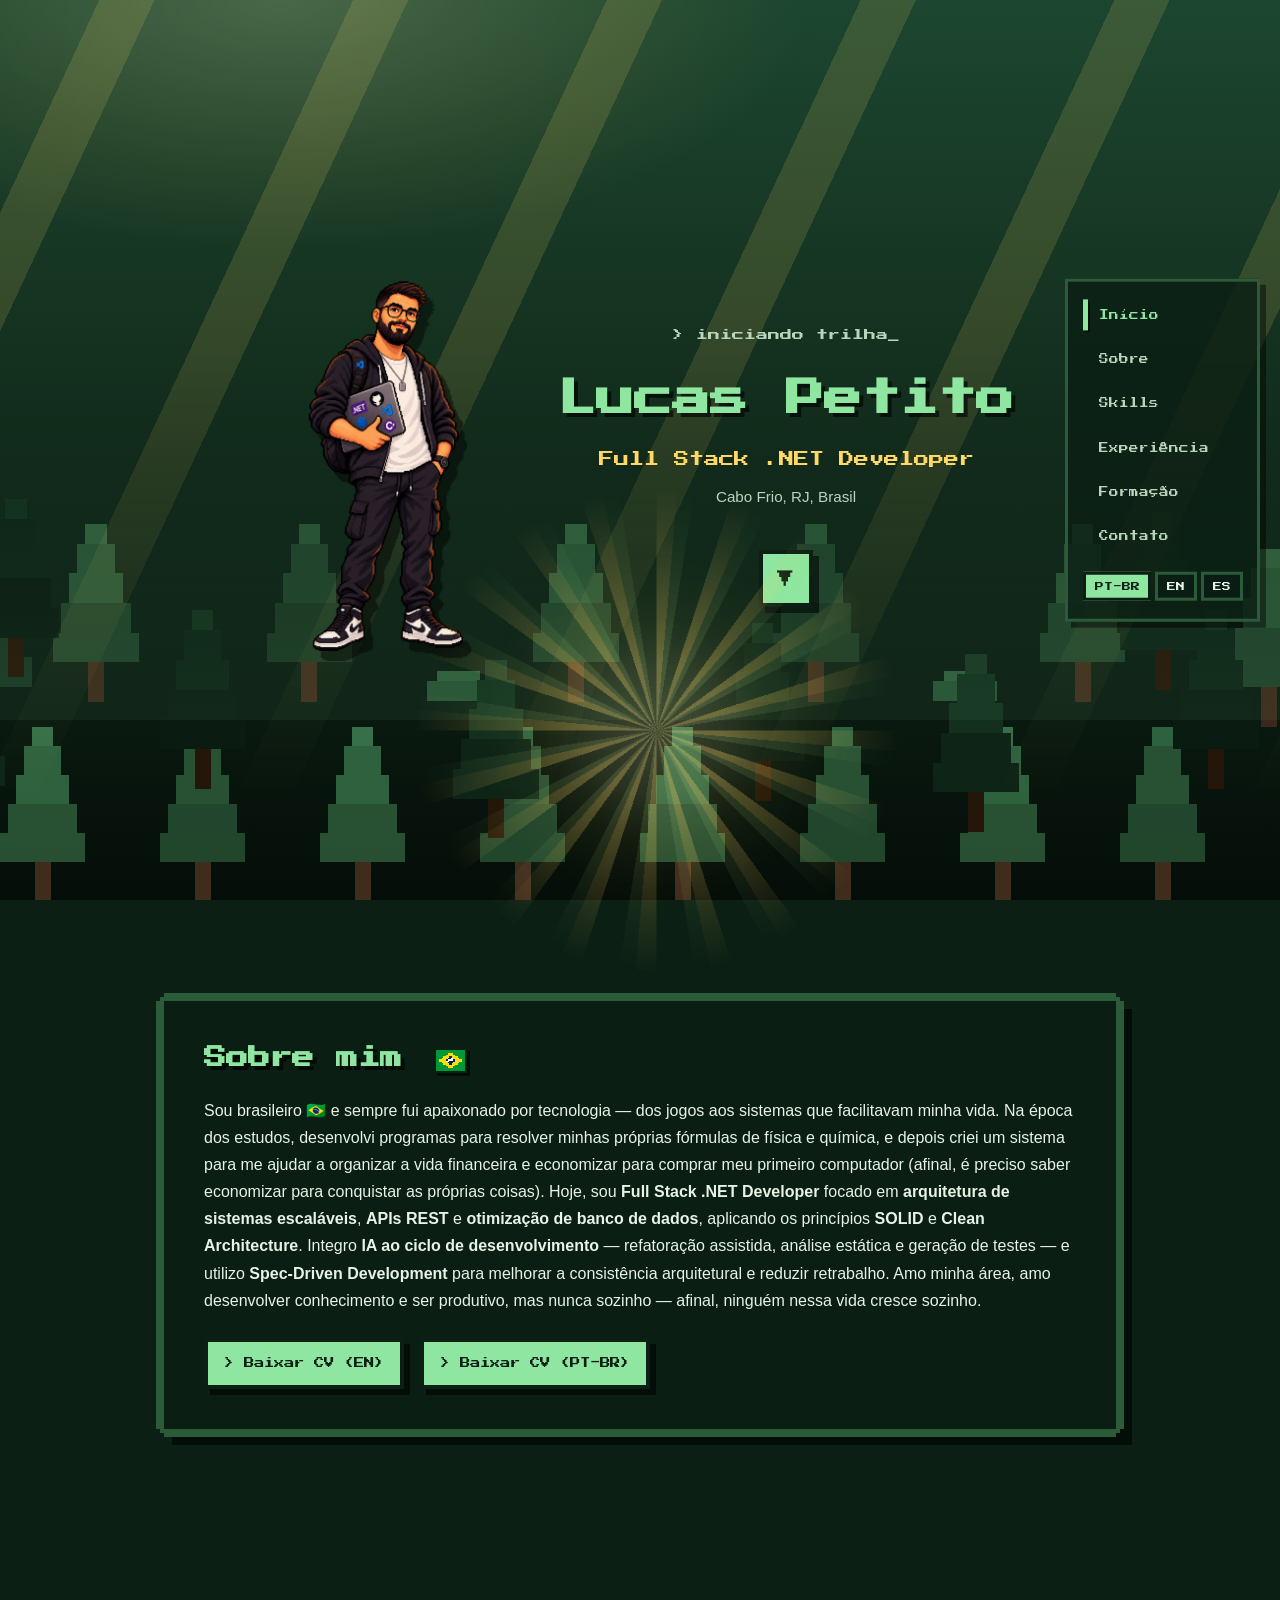
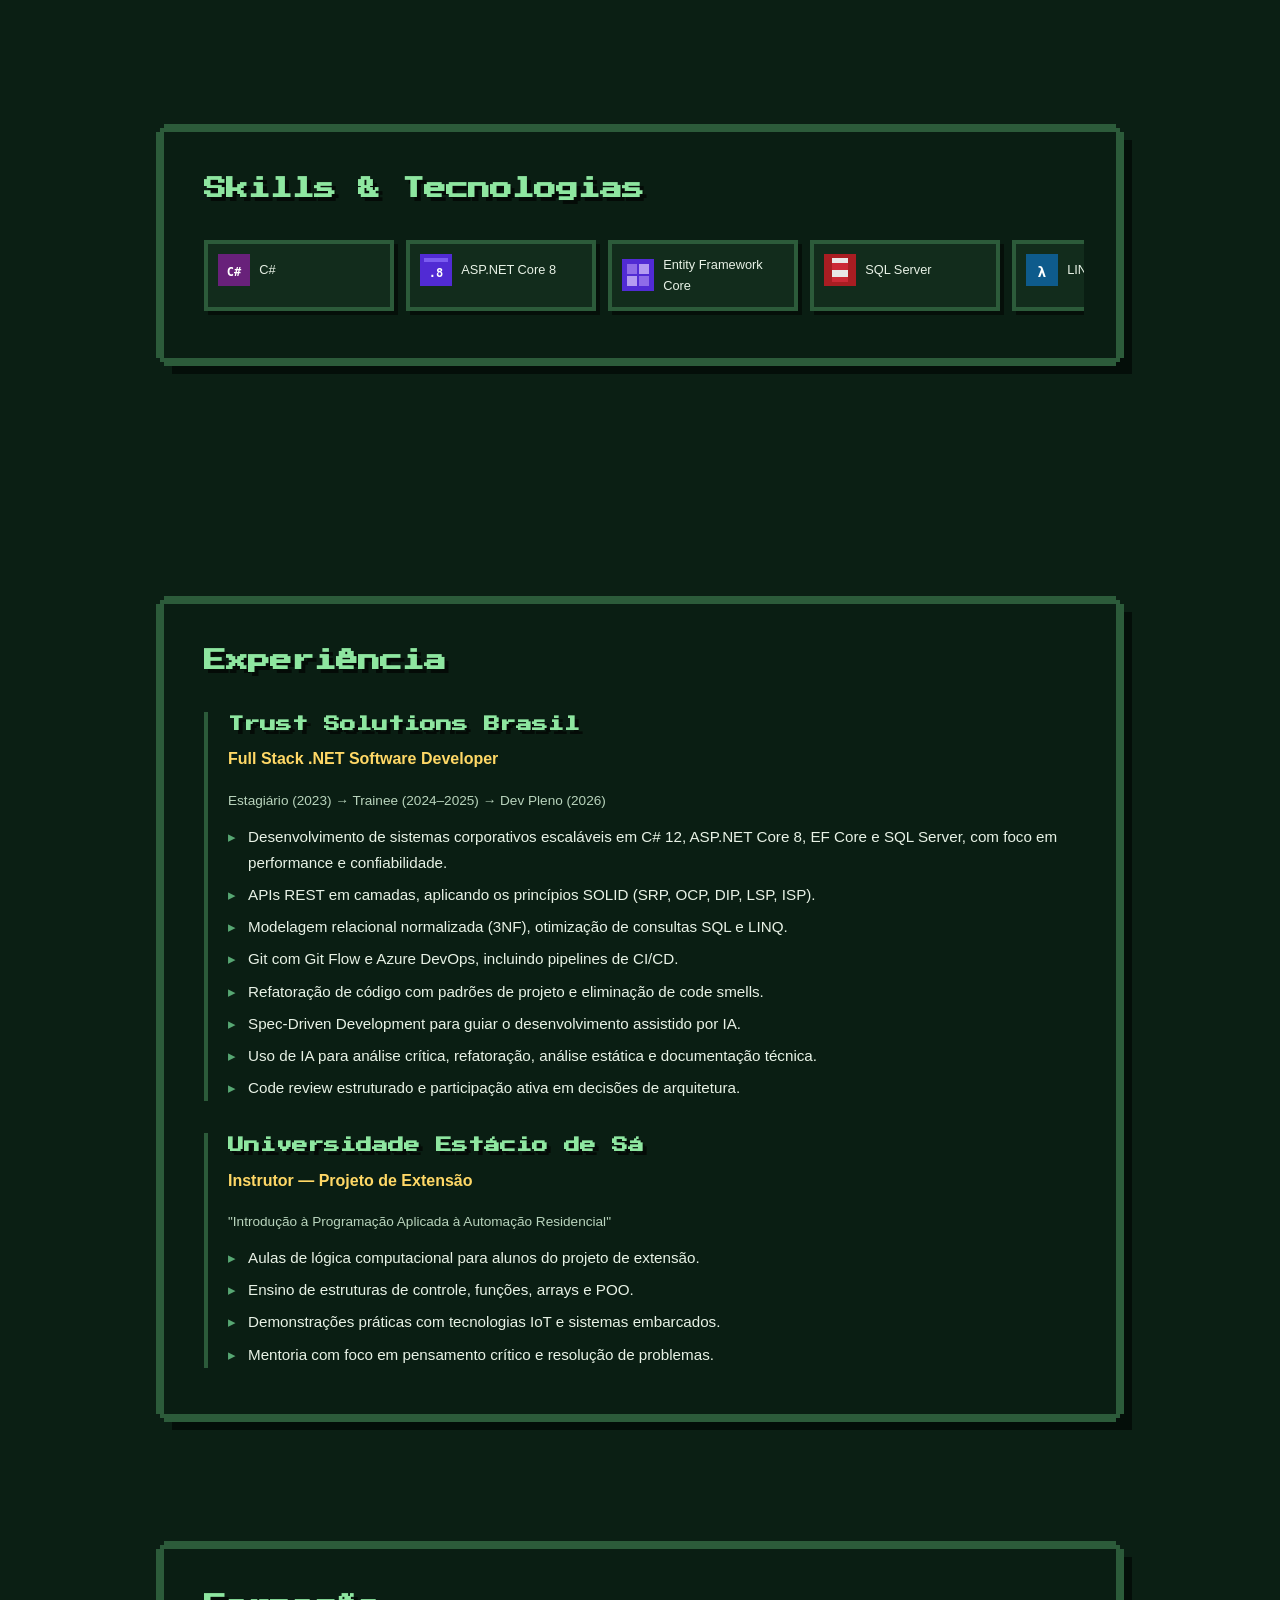
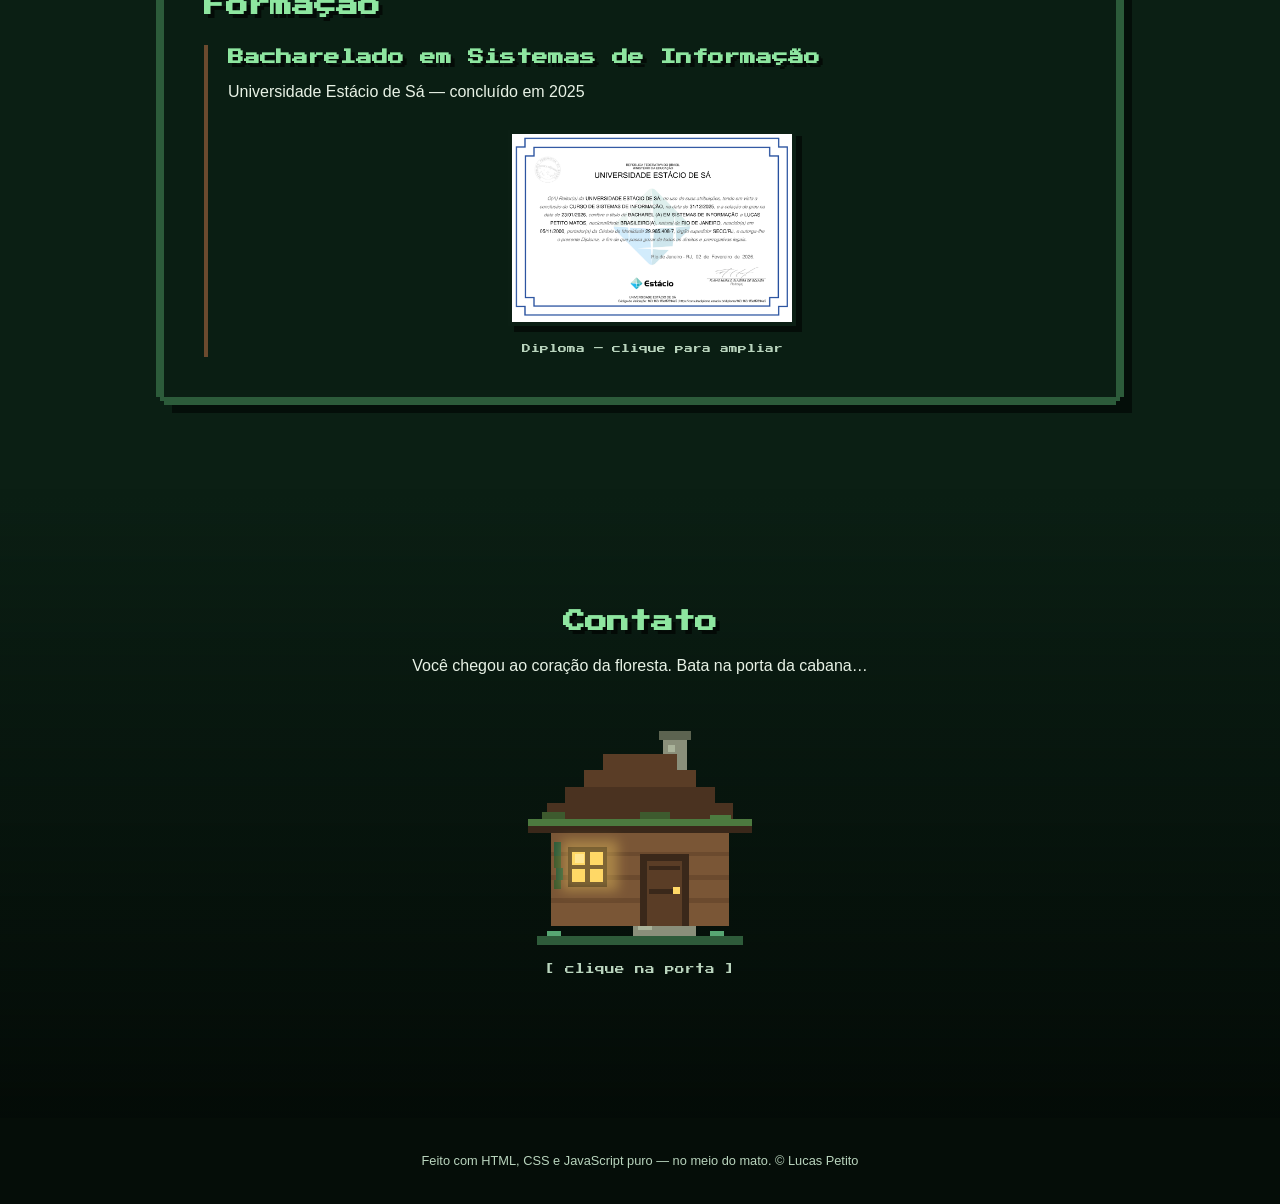
<file: index.html>
<!DOCTYPE html>
<html lang="pt-BR">
<head>
  <meta charset="UTF-8">
  <meta name="viewport" content="width=device-width, initial-scale=1.0">
  <meta name="description" content="Portfólio de Lucas Petito — Full Stack .NET Developer em Cabo Frio, RJ.">
  <title>Lucas Petito — Full Stack .NET Developer</title>
  <link rel="stylesheet" href="css/style.css">
</head>
<body>

  <div class="floresta" aria-hidden="true">
    <div class="camada camada-fundo"></div>
    <div class="camada camada-meio"></div>
    <div class="camada camada-frente"></div>
    <div class="raios" aria-hidden="true"></div>
    <div class="nevoa"></div>
    <div class="folhas" id="folhas"></div>
    <div class="escurecer" id="escurecer"></div>
  </div>

  <a class="pular" href="#conteudo" data-i18n="menu.pular">Pular para o conteúdo</a>

  <button type="button" class="menu-toggle" id="menu-toggle"
          aria-expanded="false" aria-controls="menu-lateral"
          aria-label="Abrir menu de navegação" data-i18n-aria="menu.abrir">
    <span class="menu-toggle-barras" aria-hidden="true"></span>
  </button>
  <div class="menu-backdrop" id="menu-backdrop" hidden></div>

  <nav class="menu" id="menu-lateral" aria-label="Navegação principal" data-i18n-aria="menu.rotulo">
    <ul>
      <li><a href="#topo" data-i18n="menu.inicio">Início</a></li>
      <li><a href="#sobre" data-i18n="menu.sobre">Sobre</a></li>
      <li><a href="#skills">Skills</a></li>
      <li><a href="#experiencia" data-i18n="menu.experiencia">Experiência</a></li>
      <li><a href="#formacao" data-i18n="menu.formacao">Formação</a></li>
      <li><a href="#cabana" data-i18n="menu.contato">Contato</a></li>
    </ul>
    <div class="seletor-idioma" role="group" aria-label="Selecionar idioma" data-i18n-aria="idioma.seletor">
      <button type="button" data-lang="pt" aria-pressed="true">PT-BR</button>
      <button type="button" data-lang="en" aria-pressed="false">EN</button>
      <button type="button" data-lang="es" aria-pressed="false">ES</button>
    </div>
  </nav>

  <header id="topo" class="hero">
    <div class="hero-conteudo">
      <div class="foto-luz">
        <div class="foto-raios" aria-hidden="true"></div>
        <img class="hero-foto" src="assets/images/eu-8bit.png" alt="Foto de Lucas Petito" data-i18n-alt="foto.alt" width="227" height="340">
      </div>
      <div class="hero-texto">
        <p class="hero-saudacao" data-i18n="hero.saudacao">&gt; iniciando trilha_</p>
        <h1>Lucas Petito</h1>
        <p class="hero-cargo" data-i18n="hero.cargo">Full Stack .NET Developer</p>
        <p class="hero-local" data-i18n="hero.local">Cabo Frio, RJ, Brasil</p>
        <a class="btn-descer" href="#sobre" aria-label="Rolar para a seção Sobre" data-i18n-aria="hero.descer">▼</a>
      </div>
    </div>
  </header>

  <main id="conteudo">

    <section id="sobre" class="secao">
      <div class="caixa">
        <h2><span data-i18n="sobre.titulo">Sobre mim</span>
          <img class="bandeira-br" src="assets/images/bandeira-brasil.svg"
               alt="Bandeira do Brasil em pixel art"
               data-i18n-alt="sobre.bandeira" width="34" height="24">
        </h2>
        <p data-i18n-html="sobre.texto">
          Sou brasileiro 🇧🇷 e sempre fui apaixonado por tecnologia — dos jogos
          aos sistemas que facilitavam minha vida. Na época dos estudos,
          desenvolvi programas para resolver minhas próprias fórmulas de
          física e química, e depois criei um sistema para me ajudar a
          organizar a vida financeira e economizar para comprar meu primeiro
          computador (afinal, é preciso saber economizar para conquistar as
          próprias coisas). Hoje, sou <strong>Full Stack .NET
          Developer</strong> focado em <strong>arquitetura de sistemas
          escaláveis</strong>, <strong>APIs REST</strong> e
          <strong>otimização de banco de dados</strong>, aplicando os
          princípios <strong>SOLID</strong> e <strong>Clean
          Architecture</strong>. Integro <strong>IA ao ciclo de
          desenvolvimento</strong> — refatoração assistida, análise estática
          e geração de testes — e utilizo <strong>Spec-Driven
          Development</strong> para melhorar a consistência arquitetural e
          reduzir retrabalho. Amo minha área, amo desenvolver conhecimento e
          ser produtivo, mas nunca sozinho — afinal, ninguém nessa vida
          cresce sozinho.
        </p>
        <div class="cv-botoes">
          <a class="btn-cv" href="assets/docs/Lucas_Petito_CV_EN.docx" download data-i18n="cv.en">
            &gt; Baixar CV (EN)
          </a>
          <a class="btn-cv" href="assets/docs/Lucas_Petito_CV_PT.pdf" download data-i18n="cv.pt">
            &gt; Baixar CV (PT-BR)
          </a>
        </div>
      </div>
    </section>

    <section id="skills" class="secao">
      <div class="caixa">
        <h2 data-i18n="skills.titulo">Skills &amp; Tecnologias</h2>
        <div class="carrossel" aria-label="Carrossel de skills e tecnologias" data-i18n-aria="skills.carrossel">
          <ul class="skills-lista carrossel-trilha">
            <li class="skill"><a class="skill-link" href="https://learn.microsoft.com/dotnet/csharp/" target="_blank" rel="noopener noreferrer" aria-label="Abrir site oficial de C# (nova aba)"><img class="skill-icone" src="assets/icons/csharp.svg" alt="" role="img" aria-label="C#"><span class="skill-nome">C#</span></a></li>
            <li class="skill"><a class="skill-link" href="https://dotnet.microsoft.com/apps/aspnet" target="_blank" rel="noopener noreferrer" aria-label="Abrir site oficial de ASP.NET Core 8 (nova aba)"><img class="skill-icone" src="assets/icons/aspnetcore.svg" alt="" role="img" aria-label="ASP.NET Core 8"><span class="skill-nome">ASP.NET Core 8</span></a></li>
            <li class="skill"><a class="skill-link" href="https://learn.microsoft.com/ef/core/" target="_blank" rel="noopener noreferrer" aria-label="Abrir site oficial de Entity Framework Core (nova aba)"><img class="skill-icone" src="assets/icons/efcore.svg" alt="" role="img" aria-label="Entity Framework Core"><span class="skill-nome">Entity Framework Core</span></a></li>
            <li class="skill"><a class="skill-link" href="https://www.microsoft.com/sql-server" target="_blank" rel="noopener noreferrer" aria-label="Abrir site oficial de SQL Server (nova aba)"><img class="skill-icone" src="assets/icons/sqlserver.svg" alt="" role="img" aria-label="SQL Server"><span class="skill-nome">SQL Server</span></a></li>
            <li class="skill"><a class="skill-link" href="https://learn.microsoft.com/dotnet/csharp/linq/" target="_blank" rel="noopener noreferrer" aria-label="Abrir site oficial de LINQ (nova aba)"><img class="skill-icone" src="assets/icons/linq.svg" alt="" role="img" aria-label="LINQ"><span class="skill-nome">LINQ</span></a></li>
            <li class="skill"><a class="skill-link" href="https://restfulapi.net/" target="_blank" rel="noopener noreferrer" aria-label="Abrir site oficial de REST APIs (nova aba)"><img class="skill-icone" src="assets/icons/restapi.svg" alt="" role="img" aria-label="REST APIs"><span class="skill-nome">REST APIs</span></a></li>
            <li class="skill"><a class="skill-link" href="https://developer.mozilla.org/docs/Web/JavaScript" target="_blank" rel="noopener noreferrer" aria-label="Abrir site oficial de JavaScript (nova aba)"><img class="skill-icone" src="assets/icons/javascript.svg" alt="" role="img" aria-label="JavaScript"><span class="skill-nome">JavaScript</span></a></li>
            <li class="skill"><a class="skill-link" href="https://www.typescriptlang.org/" target="_blank" rel="noopener noreferrer" aria-label="Abrir site oficial de TypeScript (nova aba)"><img class="skill-icone" src="assets/icons/typescript.svg" alt="" role="img" aria-label="TypeScript"><span class="skill-nome">TypeScript</span></a></li>
            <li class="skill"><a class="skill-link" href="https://angular.dev/" target="_blank" rel="noopener noreferrer" aria-label="Abrir site oficial de Angular (nova aba)"><img class="skill-icone" src="assets/icons/angular.svg" alt="" role="img" aria-label="Angular"><span class="skill-nome">Angular</span></a></li>
            <li class="skill"><a class="skill-link" href="https://git-scm.com/" target="_blank" rel="noopener noreferrer" aria-label="Abrir site oficial de Git (nova aba)"><img class="skill-icone" src="assets/icons/git.svg" alt="" role="img" aria-label="Git"><span class="skill-nome">Git</span></a></li>
            <li class="skill"><a class="skill-link" href="https://nvie.com/posts/a-successful-git-branching-model/" target="_blank" rel="noopener noreferrer" aria-label="Abrir site oficial de Git Flow (nova aba)"><img class="skill-icone" src="assets/icons/gitflow.svg" alt="" role="img" aria-label="Git Flow"><span class="skill-nome">Git Flow</span></a></li>
            <li class="skill"><a class="skill-link" href="https://azure.microsoft.com/products/devops" target="_blank" rel="noopener noreferrer" aria-label="Abrir site oficial de Azure DevOps (nova aba)"><img class="skill-icone" src="assets/icons/azuredevops.svg" alt="" role="img" aria-label="Azure DevOps"><span class="skill-nome">Azure DevOps</span></a></li>
            <li class="skill"><a class="skill-link" href="https://www.docker.com/" target="_blank" rel="noopener noreferrer" aria-label="Abrir site oficial de Docker (nova aba)"><img class="skill-icone" src="assets/icons/docker.svg" alt="" role="img" aria-label="Docker"><span class="skill-nome">Docker</span></a></li>
            <li class="skill"><a class="skill-link" href="https://azure.microsoft.com/" target="_blank" rel="noopener noreferrer" aria-label="Abrir site oficial de Azure Cloud (nova aba)"><img class="skill-icone" src="assets/icons/azurecloud.svg" alt="" role="img" aria-label="Azure Cloud"><span class="skill-nome">Azure Cloud</span></a></li>
            <li class="skill"><a class="skill-link" href="https://xunit.net/" target="_blank" rel="noopener noreferrer" aria-label="Abrir site oficial de xUnit (nova aba)"><img class="skill-icone" src="assets/icons/xunit.svg" alt="" role="img" aria-label="xUnit"><span class="skill-nome">xUnit</span></a></li>
            <li class="skill"><a class="skill-link" href="https://learn.microsoft.com/dotnet/architecture/modern-web-apps-azure/common-web-application-architectures" target="_blank" rel="noopener noreferrer" aria-label="Abrir site oficial de Clean Architecture (nova aba)"><img class="skill-icone" src="assets/icons/cleanarch.svg" alt="" role="img" aria-label="Clean Architecture"><span class="skill-nome">Clean Architecture</span></a></li>
            <li class="skill"><a class="skill-link" href="https://en.wikipedia.org/wiki/SOLID" target="_blank" rel="noopener noreferrer" aria-label="Abrir site oficial de SOLID (nova aba)"><img class="skill-icone" src="assets/icons/solid.svg" alt="" role="img" aria-label="SOLID"><span class="skill-nome">SOLID</span></a></li>
            <li class="skill"><a class="skill-link" href="https://refactoring.guru/design-patterns" target="_blank" rel="noopener noreferrer" aria-label="Abrir site oficial de Design Patterns (nova aba)"><img class="skill-icone" src="assets/icons/patterns.svg" alt="" role="img" aria-label="Design Patterns"><span class="skill-nome">Design Patterns</span></a></li>
            <li class="skill"><a class="skill-link" href="https://developer.mozilla.org/docs/Web/HTML" target="_blank" rel="noopener noreferrer" aria-label="Abrir site oficial de HTML (nova aba)"><img class="skill-icone" src="assets/icons/html.svg" alt="" role="img" aria-label="HTML"><span class="skill-nome">HTML</span></a></li>
            <li class="skill"><a class="skill-link" href="https://developer.mozilla.org/docs/Web/CSS" target="_blank" rel="noopener noreferrer" aria-label="Abrir site oficial de CSS (nova aba)"><img class="skill-icone" src="assets/icons/css.svg" alt="" role="img" aria-label="CSS"><span class="skill-nome">CSS</span></a></li>
            <li class="skill" aria-hidden="true"><a class="skill-link" href="https://learn.microsoft.com/dotnet/csharp/" target="_blank" rel="noopener noreferrer" tabindex="-1"><img class="skill-icone" src="assets/icons/csharp.svg" alt=""><span class="skill-nome">C#</span></a></li>
            <li class="skill" aria-hidden="true"><a class="skill-link" href="https://dotnet.microsoft.com/apps/aspnet" target="_blank" rel="noopener noreferrer" tabindex="-1"><img class="skill-icone" src="assets/icons/aspnetcore.svg" alt=""><span class="skill-nome">ASP.NET Core 8</span></a></li>
            <li class="skill" aria-hidden="true"><a class="skill-link" href="https://learn.microsoft.com/ef/core/" target="_blank" rel="noopener noreferrer" tabindex="-1"><img class="skill-icone" src="assets/icons/efcore.svg" alt=""><span class="skill-nome">Entity Framework Core</span></a></li>
            <li class="skill" aria-hidden="true"><a class="skill-link" href="https://www.microsoft.com/sql-server" target="_blank" rel="noopener noreferrer" tabindex="-1"><img class="skill-icone" src="assets/icons/sqlserver.svg" alt=""><span class="skill-nome">SQL Server</span></a></li>
            <li class="skill" aria-hidden="true"><a class="skill-link" href="https://learn.microsoft.com/dotnet/csharp/linq/" target="_blank" rel="noopener noreferrer" tabindex="-1"><img class="skill-icone" src="assets/icons/linq.svg" alt=""><span class="skill-nome">LINQ</span></a></li>
            <li class="skill" aria-hidden="true"><a class="skill-link" href="https://restfulapi.net/" target="_blank" rel="noopener noreferrer" tabindex="-1"><img class="skill-icone" src="assets/icons/restapi.svg" alt=""><span class="skill-nome">REST APIs</span></a></li>
            <li class="skill" aria-hidden="true"><a class="skill-link" href="https://developer.mozilla.org/docs/Web/JavaScript" target="_blank" rel="noopener noreferrer" tabindex="-1"><img class="skill-icone" src="assets/icons/javascript.svg" alt=""><span class="skill-nome">JavaScript</span></a></li>
            <li class="skill" aria-hidden="true"><a class="skill-link" href="https://www.typescriptlang.org/" target="_blank" rel="noopener noreferrer" tabindex="-1"><img class="skill-icone" src="assets/icons/typescript.svg" alt=""><span class="skill-nome">TypeScript</span></a></li>
            <li class="skill" aria-hidden="true"><a class="skill-link" href="https://angular.dev/" target="_blank" rel="noopener noreferrer" tabindex="-1"><img class="skill-icone" src="assets/icons/angular.svg" alt=""><span class="skill-nome">Angular</span></a></li>
            <li class="skill" aria-hidden="true"><a class="skill-link" href="https://git-scm.com/" target="_blank" rel="noopener noreferrer" tabindex="-1"><img class="skill-icone" src="assets/icons/git.svg" alt=""><span class="skill-nome">Git</span></a></li>
            <li class="skill" aria-hidden="true"><a class="skill-link" href="https://nvie.com/posts/a-successful-git-branching-model/" target="_blank" rel="noopener noreferrer" tabindex="-1"><img class="skill-icone" src="assets/icons/gitflow.svg" alt=""><span class="skill-nome">Git Flow</span></a></li>
            <li class="skill" aria-hidden="true"><a class="skill-link" href="https://azure.microsoft.com/products/devops" target="_blank" rel="noopener noreferrer" tabindex="-1"><img class="skill-icone" src="assets/icons/azuredevops.svg" alt=""><span class="skill-nome">Azure DevOps</span></a></li>
            <li class="skill" aria-hidden="true"><a class="skill-link" href="https://www.docker.com/" target="_blank" rel="noopener noreferrer" tabindex="-1"><img class="skill-icone" src="assets/icons/docker.svg" alt=""><span class="skill-nome">Docker</span></a></li>
            <li class="skill" aria-hidden="true"><a class="skill-link" href="https://azure.microsoft.com/" target="_blank" rel="noopener noreferrer" tabindex="-1"><img class="skill-icone" src="assets/icons/azurecloud.svg" alt=""><span class="skill-nome">Azure Cloud</span></a></li>
            <li class="skill" aria-hidden="true"><a class="skill-link" href="https://xunit.net/" target="_blank" rel="noopener noreferrer" tabindex="-1"><img class="skill-icone" src="assets/icons/xunit.svg" alt=""><span class="skill-nome">xUnit</span></a></li>
            <li class="skill" aria-hidden="true"><a class="skill-link" href="https://learn.microsoft.com/dotnet/architecture/modern-web-apps-azure/common-web-application-architectures" target="_blank" rel="noopener noreferrer" tabindex="-1"><img class="skill-icone" src="assets/icons/cleanarch.svg" alt=""><span class="skill-nome">Clean Architecture</span></a></li>
            <li class="skill" aria-hidden="true"><a class="skill-link" href="https://en.wikipedia.org/wiki/SOLID" target="_blank" rel="noopener noreferrer" tabindex="-1"><img class="skill-icone" src="assets/icons/solid.svg" alt=""><span class="skill-nome">SOLID</span></a></li>
            <li class="skill" aria-hidden="true"><a class="skill-link" href="https://refactoring.guru/design-patterns" target="_blank" rel="noopener noreferrer" tabindex="-1"><img class="skill-icone" src="assets/icons/patterns.svg" alt=""><span class="skill-nome">Design Patterns</span></a></li>
            <li class="skill" aria-hidden="true"><a class="skill-link" href="https://developer.mozilla.org/docs/Web/HTML" target="_blank" rel="noopener noreferrer" tabindex="-1"><img class="skill-icone" src="assets/icons/html.svg" alt=""><span class="skill-nome">HTML</span></a></li>
            <li class="skill" aria-hidden="true"><a class="skill-link" href="https://developer.mozilla.org/docs/Web/CSS" target="_blank" rel="noopener noreferrer" tabindex="-1"><img class="skill-icone" src="assets/icons/css.svg" alt=""><span class="skill-nome">CSS</span></a></li>
          </ul>
        </div>
      </div>
    </section>

    <section id="experiencia" class="secao">
      <div class="caixa">
        <h2 data-i18n="exp.titulo">Experiência</h2>

        <article class="xp">
          <h3>Trust Solutions Brasil</h3>
          <p class="xp-cargo" data-i18n="xp1.cargo">Full Stack .NET Software Developer</p>
          <p class="xp-periodo" data-i18n="xp1.periodo">Estagiário (2023) → Trainee (2024–2025) → Dev Pleno (2026)</p>
          <ul>
            <li data-i18n="xp1.i1">Desenvolvimento de sistemas corporativos escaláveis em C# 12, ASP.NET Core 8, EF Core e SQL Server, com foco em performance e confiabilidade.</li>
            <li data-i18n="xp1.i2">APIs REST em camadas, aplicando os princípios SOLID (SRP, OCP, DIP, LSP, ISP).</li>
            <li data-i18n="xp1.i3">Modelagem relacional normalizada (3NF), otimização de consultas SQL e LINQ.</li>
            <li data-i18n="xp1.i4">Git com Git Flow e Azure DevOps, incluindo pipelines de CI/CD.</li>
            <li data-i18n="xp1.i5">Refatoração de código com padrões de projeto e eliminação de code smells.</li>
            <li data-i18n="xp1.i6">Spec-Driven Development para guiar o desenvolvimento assistido por IA.</li>
            <li data-i18n="xp1.i7">Uso de IA para análise crítica, refatoração, análise estática e documentação técnica.</li>
            <li data-i18n="xp1.i8">Code review estruturado e participação ativa em decisões de arquitetura.</li>
          </ul>
        </article>

        <article class="xp">
          <h3>Universidade Estácio de Sá</h3>
          <p class="xp-cargo" data-i18n="xp2.cargo">Instrutor — Projeto de Extensão</p>
          <p class="xp-periodo" data-i18n="xp2.periodo">“Introdução à Programação Aplicada à Automação Residencial”</p>
          <ul>
            <li data-i18n="xp2.i1">Aulas de lógica computacional para alunos do projeto de extensão.</li>
            <li data-i18n="xp2.i2">Ensino de estruturas de controle, funções, arrays e POO.</li>
            <li data-i18n="xp2.i3">Demonstrações práticas com tecnologias IoT e sistemas embarcados.</li>
            <li data-i18n="xp2.i4">Mentoria com foco em pensamento crítico e resolução de problemas.</li>
          </ul>
        </article>
      </div>
    </section>

    <section id="formacao" class="secao">
      <div class="caixa">
        <h2 data-i18n="form.titulo">Formação</h2>
        <article class="formacao-item">
          <h3 data-i18n="form.curso">Bacharelado em Sistemas de Informação</h3>
          <p data-i18n="form.detalhe">Universidade Estácio de Sá — concluído em 2025</p>
          <figure class="diploma-item">
            <button type="button" class="diploma-thumb" id="diploma-abrir"
                    aria-haspopup="dialog"
                    aria-label="Abrir diploma do Bacharelado em Sistemas de Informação"
                    data-i18n-aria="form.diplomaAbrir">
              <img src="assets/images/RVDD.png"
                   alt="Diploma de Bacharelado em Sistemas de Informação"
                   data-i18n-alt="form.diplomaAlt"
                   width="280" height="189" loading="lazy">
            </button>
            <figcaption data-i18n="form.diplomaLegenda">Diploma — clique para ampliar</figcaption>
          </figure>
        </article>
      </div>
    </section>

    <section id="cabana" class="secao secao-cabana">
      <div class="cabana-aviso">
        <h2 data-i18n="contato.titulo">Contato</h2>
        <p data-i18n="contato.aviso">Você chegou ao coração da floresta. Bata na porta da cabana…</p>
      </div>
      <div class="cabana-cena">
        <div class="cabana" id="cabana-interativa" role="button" tabindex="0"
             aria-label="Cabana de contato — clique na porta para abrir a página de contato"
             data-i18n-aria="cabana.aria">
          <img src="assets/cabana.svg" alt="" width="240" height="200">
          <span class="cabana-brilho" aria-hidden="true"></span>
        </div>
        <p class="cabana-dica" data-i18n="cabana.dica">[ clique na porta ]</p>
      </div>
    </section>

  </main>

  <footer class="rodape">
    <p data-i18n="rodape">Feito com HTML, CSS e JavaScript puro — no meio do mato. © Lucas Petito</p>
  </footer>

  <!-- Modal/lightbox do diploma: visualização apenas, sem download -->
  <div class="modal-diploma" id="modal-diploma" role="dialog" aria-modal="true" aria-hidden="true"
       aria-label="Diploma de Bacharelado em Sistemas de Informação"
       data-i18n-aria="form.diplomaAlt">
    <button type="button" class="modal-fechar" id="modal-fechar"
            aria-label="Fechar visualização do diploma"
            data-i18n-aria="form.modalFechar">&times;</button>
    <img class="modal-imagem" src="assets/images/RVDD.png"
         alt="Diploma de Bacharelado em Sistemas de Informação"
         data-i18n-alt="form.diplomaAlt">
  </div>

  <script src="js/i18n.js"></script>
  <script src="js/script.js"></script>
</body>
</html>
</file>
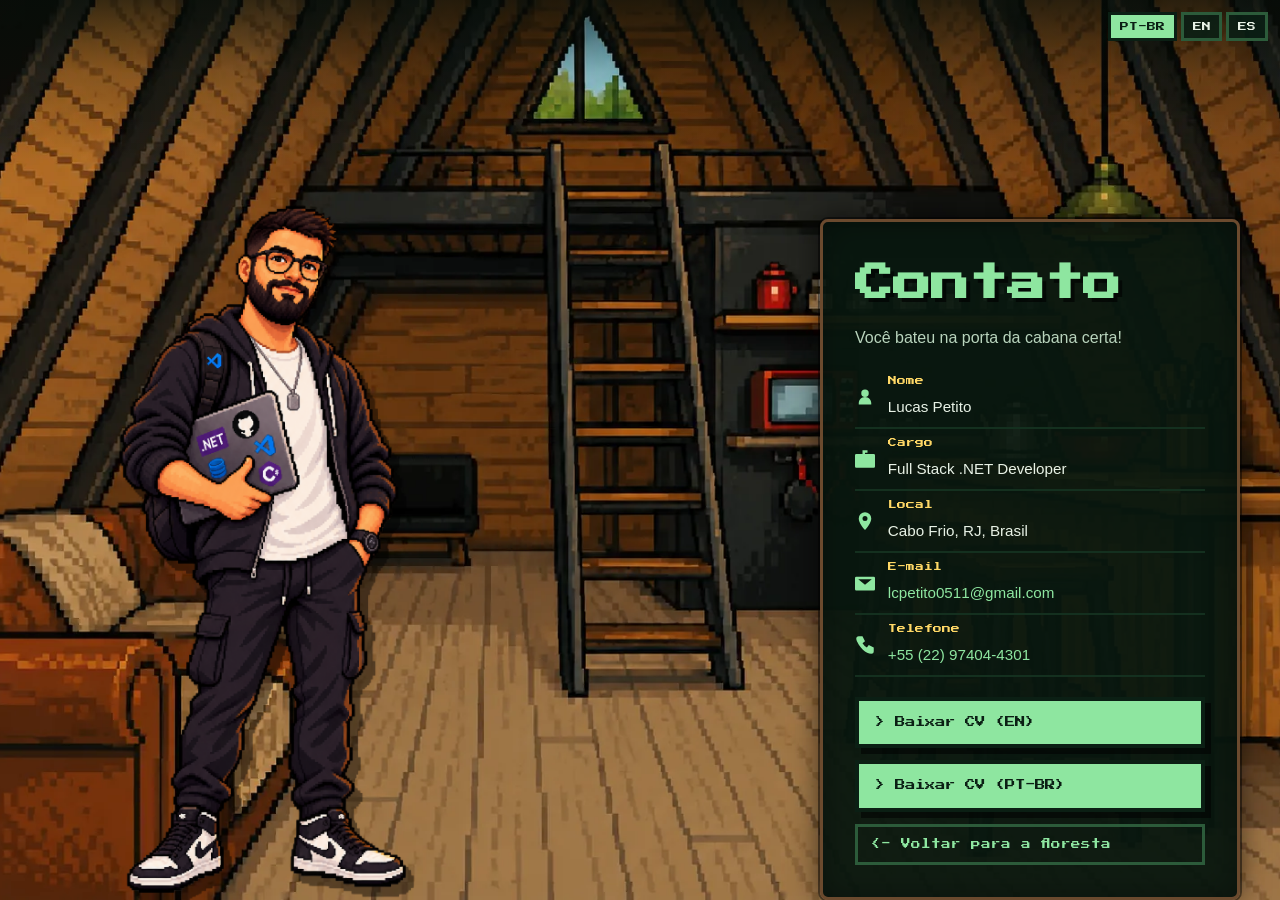
<file: contato.html>
<!DOCTYPE html>
<html lang="pt-BR">
<head>
  <meta charset="UTF-8">
  <meta name="viewport" content="width=device-width, initial-scale=1.0">
  <meta name="description" content="Contato de Lucas Petito — Full Stack .NET Developer.">
  <title>Contato — Lucas Petito</title>
  <link rel="stylesheet" href="css/style.css">
</head>
<body class="pagina-contato">

  <div class="seletor-idioma" role="group" aria-label="Selecionar idioma" data-i18n-aria="idioma.seletor">
    <button type="button" data-lang="pt" aria-pressed="true">PT-BR</button>
    <button type="button" data-lang="en" aria-pressed="false">EN</button>
    <button type="button" data-lang="es" aria-pressed="false">ES</button>
  </div>

  <div class="contato-wrapper">
    <div class="foto-luz-contato">
      <img class="contato-foto" src="assets/images/eu-8bit.png" alt="Foto de Lucas Petito" data-i18n-alt="foto.alt" width="227" height="340" loading="lazy">
    </div>
    <main class="contato-caixa">
    <h1 data-i18n="contato.titulo">Contato</h1>
    <p class="contato-intro" data-i18n="contato.intro">Você bateu na porta da cabana certa!</p>

    <ul class="contato-lista">
      <li>
        <svg class="contato-icone" viewBox="0 0 16 16" fill="currentColor" aria-hidden="true"><path d="M8 2a3 3 0 1 1 0 6 3 3 0 0 1 0-6zM3 13c0-2.8 2.2-5 5-5s5 2.2 5 5v1H3v-1z"/></svg>
        <span class="contato-campo">
          <span class="contato-rotulo" data-i18n="contato.nome">Nome</span>
          Lucas Petito
        </span>
      </li>
      <li>
        <svg class="contato-icone" viewBox="0 0 16 16" fill="currentColor" aria-hidden="true"><path d="M6 1h4v3h5a1 1 0 0 1 1 1v9a1 1 0 0 1-1 1H1a1 1 0 0 1-1-1V5a1 1 0 0 1 1-1h5V1zm2 2v1h2V3H8zM0 8h16v2H0V8z"/></svg>
        <span class="contato-campo">
          <span class="contato-rotulo" data-i18n="contato.cargo">Cargo</span>
          Full Stack .NET Developer
        </span>
      </li>
      <li>
        <svg class="contato-icone" viewBox="0 0 16 16" fill="currentColor" aria-hidden="true"><path d="M8 1a5 5 0 0 1 5 5c0 3.5-3.5 7.6-4.6 8.8a.5.5 0 0 1-.8 0C6.5 13.6 3 9.5 3 6a5 5 0 0 1 5-5zm0 3a2 2 0 1 0 0 4 2 2 0 0 0 0-4z"/></svg>
        <span class="contato-campo">
          <span class="contato-rotulo" data-i18n="contato.local">Local</span>
          Cabo Frio, RJ, Brasil
        </span>
      </li>
      <li>
        <svg class="contato-icone" viewBox="0 0 16 16" fill="currentColor" fill-rule="evenodd" aria-hidden="true"><path d="M1 3h14a1 1 0 0 1 1 1v9a1 1 0 0 1-1 1H1a1 1 0 0 1-1-1V4a1 1 0 0 1 1-1zm7 6.4L2.6 5h10.8L8 9.4z"/></svg>
        <span class="contato-campo">
          <span class="contato-rotulo" data-i18n="contato.email">E-mail</span>
          <a href="mailto:lcpetito0511@gmail.com">lcpetito0511@gmail.com</a>
        </span>
      </li>
      <li>
        <svg class="contato-icone" viewBox="0 0 16 16" fill="currentColor" aria-hidden="true"><path d="M3 1h3l2 4-2 1.5a11 11 0 0 0 3.5 3.5L11 8l4 2v3a2 2 0 0 1-2 2c-2 0-4.5-1.2-6.7-3.3S1 5 1 3a2 2 0 0 1 2-2z"/></svg>
        <span class="contato-campo">
          <span class="contato-rotulo" data-i18n="contato.telefone">Telefone</span>
          <a href="tel:+5522974044301">+55 (22) 97404-4301</a>
        </span>
      </li>
    </ul>

    <div class="contato-acoes">
      <a class="btn-cv" href="assets/docs/Lucas_Petito_CV_EN.docx" download data-i18n="cv.en">&gt; Baixar CV (EN)</a>
      <a class="btn-cv" href="assets/docs/Lucas_Petito_CV_PT.pdf" download data-i18n="cv.pt">&gt; Baixar CV (PT-BR)</a>
      <a class="btn-voltar" href="index.html" data-i18n="contato.voltar">&lt;- Voltar para a floresta</a>
    </div>
  </main>
  </div>

  <script src="js/i18n.js"></script>
</body>
</html>
</file>
<file: css/style.css>
/* ============================================================
   Portfólio Lucas Petito — "Floresta Pixelada"
   Folha de estilos completa: tema pixel art, parallax, carrossel
   de skills, cabana interativa e seletor de idioma.
   ============================================================ */

/* Registra a fonte pixelada local (Press Start 2P), usada em títulos. */
@font-face {
  font-family: 'Press Start 2P';
  src: url('../fonts/press-start-2p.ttf') format('truetype');
  font-weight: 400;
  font-style: normal;
  font-display: swap;
}

/* Variáveis de design: paleta da floresta (verdes, terras, luz
   dourada), cores de texto, fontes e largura máxima do conteúdo. */
:root {

  /* Verdes: do mais frio/distante ao mais quente/próximo */
  --verde-noite:    #0b1f14;
  --verde-escuro:   #14301f;
  --verde-medio:    #2c5b3a;
  --verde-claro:    #57a773;
  --verde-neon:     #8ee6a0;

  /* Tons de terra/madeira (cabana, card de contato) */
  --marrom:         #6b4a2e;

  /* Luz solar dourada (raios, brilhos, destaques) */
  --luz-dourada:    #ffd866;
  --luz-raio:       rgba(255, 216, 102, 0.14);

  /* Texto */
  --texto:          #e8f2e6;
  --texto-suave:    #b9d4bd;
  --destaque:       #ffd866;

  --fonte-pixel: 'Press Start 2P', monospace;
  --fonte-corpo: Verdana, Geneva, Tahoma, sans-serif;

  --largura-max: 960px;
}

/* Reset básico: remove margens/paddings padrão e padroniza o
   cálculo de tamanho das caixas (border-box). */
*,
*::before,
*::after {
  margin: 0;
  padding: 0;
  box-sizing: border-box;
}

html {
  scroll-behavior: smooth;
}

body {
  background-color: var(--verde-noite);
  color: var(--texto);
  font-family: var(--fonte-corpo);
  font-size: 16px;
  line-height: 1.7;
  overflow-x: hidden;
}

img,
svg {
  max-width: 100%;
  height: auto;
  display: block;
}

a {
  color: var(--verde-neon);
  text-decoration: none;
}

a:hover,
a:focus-visible {
  color: var(--destaque);
  text-decoration: underline;
}

/* Link de acessibilidade "pular para o conteúdo": fica escondido
   fora da tela e só aparece quando recebe foco pelo teclado. */
.pular {
  position: absolute;
  left: -9999px;
  top: 0;
  background: var(--verde-escuro);
  color: var(--texto);
  padding: 0.5rem 1rem;
  z-index: 100;
}

.pular:focus-visible {
  left: 0;
}

/* Cenário da floresta: contêiner fixo atrás de todo o conteúdo,
   com degradê vertical simulando o céu escurecendo até o chão. */
.floresta {
  position: fixed;
  inset: 0;
  z-index: -1;
  background: linear-gradient(180deg, #1c4630 0%, var(--verde-escuro) 40%, var(--verde-noite) 70%, #050d08 100%);
}

/* Camadas de árvores (SVGs repetidos na horizontal). O parallax em
   script.js move cada camada em velocidade diferente no scroll,
   criando sensação de profundidade na floresta. */
.camada {
  position: absolute;
  left: 0;
  right: 0;
  bottom: 0;
  background-repeat: repeat-x;
  background-position: bottom center;
  background-size: auto 100%;
  image-rendering: pixelated;
  pointer-events: none;
}

.camada-fundo {
  height: 32vh;
  background-image: url('../assets/camada-fundo.svg');
  opacity: 0.85;
}

.camada-meio {
  height: 44vh;
  background-image: url('../assets/camada-meio.svg');
}

.camada-frente {
  height: 55vh;
  background-image: url('../assets/camada-frente.svg');
}

/* Raios de luz solar diagonais atravessando a copa: gradientes
   repetidos + brilho difuso no topo esquerdo. A máscara faz os
   raios desaparecerem gradualmente na metade inferior da tela. */
.raios {
  position: absolute;
  inset: 0;
  pointer-events: none;
  /* fonte de luz suave no topo esquerdo (sol atrás da copa) */
  background:
    /* leque de raios diagonais finos */
    repeating-linear-gradient(
      115deg,
      transparent      0px,
      transparent      90px,
      var(--luz-raio)  90px,
      var(--luz-raio)  140px,
      transparent      140px,
      transparent      230px
    ),
    /* brilho difuso do sol no alto */
    radial-gradient(
      ellipse 60% 40% at 22% 0%,
      rgba(255, 239, 173, 0.20),
      rgba(255, 216, 102, 0.07) 45%,
      transparent 70%
    );
  /* os raios somem gradualmente na metade inferior da tela */
  -webkit-mask-image: linear-gradient(180deg, #000 0%, #000 35%, transparent 90%);
          mask-image: linear-gradient(180deg, #000 0%, #000 35%, transparent 90%);
}

/* Névoa sutil flutuando entre as camadas de árvores. */
.nevoa {
  position: absolute;
  left: 0;
  right: 0;
  bottom: 20vh;
  height: 30vh;
  background: linear-gradient(180deg, transparent 0%, rgba(142, 230, 160, 0.06) 100%);
  pointer-events: none;
}

/* Contêiner das folhas caindo (criadas em script.js). */
.folhas {
  position: absolute;
  inset: 0;
  pointer-events: none;
  overflow: hidden;
}

/* Cada folha é um quadradinho pixel colorido, animado via Web
   Animations API no script.js. */
.folha {
  position: absolute;
  top: 0;
  image-rendering: pixelated;
  will-change: transform;
}

/* Overlay escuro sobre toda a floresta: a opacidade é ajustada
   pelo script.js conforme o scroll, simulando a entrada na mata
   fechada até chegar à cabana. */
.escurecer {
  position: absolute;
  inset: 0;
  background-color: #030804;
  opacity: 0;
  pointer-events: none;
}

/* Títulos: fonte pixelada com sombra dura deslocada (estilo retrô). */
h1, h2, h3 {
  font-family: var(--fonte-pixel);
  line-height: 1.6;
  color: var(--verde-neon);
  text-shadow: 4px 4px 0 rgba(0, 0, 0, 0.6);
}

h1 { font-size: clamp(1.4rem, 5vw, 2.4rem); }
h2 { font-size: clamp(1rem, 3.5vw, 1.4rem); margin-bottom: 1.25rem; }
h3 { font-size: clamp(0.8rem, 2.5vw, 1rem); margin-bottom: 0.5rem; }

/* Hero: tela de abertura em viewport cheia, centralizada. */
.hero {
  min-height: 100vh;
  min-height: 100svh;
  display: flex;
  flex-direction: column;
  align-items: center;
  justify-content: center;
  text-align: center;
  padding: 5rem 1rem 3rem;
  position: relative;
}

.hero-saudacao {
  font-family: var(--fonte-pixel);
  font-size: clamp(0.55rem, 2vw, 0.75rem);
  color: var(--texto-suave);
  margin-bottom: 1.5rem;
}

/* Layout do Hero: foto de perfil ao lado do bloco de texto. */
.hero-conteudo {
  display: flex;
  align-items: center;
  gap: 2.5rem;
}

.hero-texto {
  display: flex;
  flex-direction: column;
  align-items: center;
}

/* ============================================================
   Luz atrás da foto de perfil (Hero e Contato)
   Feixes "sunburst" em conic-gradient, em rotação contínua e
   pulsando de tamanho, posicionados atrás da imagem (z-index
   menor). Paleta: dourado/verde-lima da luz solar da floresta,
   com opacidade baixa para não competir com a foto.
   Sem blur pesado: fade dos raios via mask radial (barato na GPU).
   ============================================================ */
.foto-luz {
  position: relative;
  display: flex;
  justify-content: center;
  align-items: center;
}

.foto-raios {
  position: absolute;
  top: 50%;
  left: 50%;
  width: 210%;
  aspect-ratio: 1 / 1;
  z-index: 0;
  background:
    radial-gradient(circle, rgba(255, 239, 173, 0.30) 0%, rgba(255, 216, 102, 0.10) 30%, transparent 52%),
    repeating-conic-gradient(from 0deg at 50% 50%,
      rgba(255, 216, 102, 0.42) 0deg 5deg,
      rgba(184, 233, 134, 0.20) 5deg 9deg,
      transparent 9deg 18deg);
  -webkit-mask-image: radial-gradient(circle, #000 18%, transparent 66%);
  mask-image: radial-gradient(circle, #000 18%, transparent 66%);
  opacity: 0.75;
  animation: luz-solar 26s linear infinite;
  will-change: transform;
}

/* Giro 360° contínuo + "respiração" (scale pulsa a cada 90°).
   O translate(-50%,-50%) centraliza o elemento e precisa fazer
   parte de todos os keyframes. */
@keyframes luz-solar {
  0%   { transform: translate(-50%, -50%) rotate(0deg)   scale(0.92); animation-timing-function: ease-in-out; }
  25%  { transform: translate(-50%, -50%) rotate(90deg)  scale(1.07); animation-timing-function: ease-in-out; }
  50%  { transform: translate(-50%, -50%) rotate(180deg) scale(0.92); animation-timing-function: ease-in-out; }
  75%  { transform: translate(-50%, -50%) rotate(270deg) scale(1.07); animation-timing-function: ease-in-out; }
  100% { transform: translate(-50%, -50%) rotate(360deg) scale(0.92); }
}

/* Foto sempre acima dos raios */
.foto-luz img {
  position: relative;
  z-index: 1;
}

/* Acessibilidade/performance: desliga a animação para quem
   prefere movimento reduzido. */
@media (prefers-reduced-motion: reduce) {
  .foto-raios {
    animation: none;
  }
}

/* Foto de perfil (PNG sem fundo, fica solta na cena).
   No Hero é o elemento visual dominante, maior que o bloco de texto. */
.hero-foto {
  height: clamp(260px, 42vh, 380px);
  width: auto;
  flex-shrink: 0;
  filter: drop-shadow(8px 10px 0 rgba(0, 0, 0, 0.45));
}

/* No Contato: o personagem acompanha a altura do card (stretch no
   wrapper flex), ficando "em pé" na base da cena, alinhado com o
   rodapé do card. O brilho dourado já vem embutido na imagem
   (sem .foto-raios nesta página). */
.foto-luz-contato {
  flex-shrink: 0;
  display: flex;
  align-items: flex-end;
  justify-content: center;
}

.foto-luz-contato .contato-foto {
  display: block;
  height: auto;
  max-height: 78vh;
  width: auto;
  max-width: 42vw;
  object-fit: contain;
  object-position: center bottom;
  filter: drop-shadow(8px 10px 0 rgba(0, 0, 0, 0.45));
}

@media (max-width: 600px) {
  .hero-conteudo {
    flex-direction: column;
    gap: 1.75rem;
  }

  .hero-foto {
    height: clamp(200px, 32vh, 260px);
  }

  .foto-luz-contato .contato-foto {
    height: clamp(240px, 38vh, 320px);
  }
}

.hero-cargo {
  font-family: var(--fonte-pixel);
  font-size: clamp(0.7rem, 2.5vw, 0.95rem);
  color: var(--destaque);
  margin-top: 1rem;
}

.hero-local {
  margin-top: 0.75rem;
  color: var(--texto-suave);
  font-size: 0.95rem;
}

.btn-descer {
  margin-top: 2.5rem;
  display: inline-block;
  font-family: var(--fonte-pixel);
  font-size: 1.1rem;
  color: var(--verde-noite);
  background-color: var(--verde-neon);
  border: 4px solid var(--verde-noite);
  box-shadow: 6px 6px 0 0 rgba(0, 0, 0, 0.55);
  padding: 0.7rem 0.9rem 0.5rem;
}

.btn-descer:hover,
.btn-descer:focus-visible {
  background-color: var(--destaque);
  color: var(--verde-noite);
  text-decoration: none;
  transform: translate(2px, 2px);
  box-shadow: 4px 4px 0 0 rgba(0, 0, 0, 0.55);
}

/* ============================================================
   Barra lateral de navegação (sidebar fixa à direita)
   Itens verticais, item ativo destacado via JS
   (IntersectionObserver). No mobile vira um drawer deslizante
   aberto pelo botão hambúrguer.
   ============================================================ */
.menu {
  position: fixed;
  top: 50%;
  right: 1.25rem;
  transform: translateY(-50%);
  z-index: 250;
  display: flex;
  flex-direction: column;
  align-items: stretch;
  gap: 1.25rem;
  padding: 1.1rem 0.9rem;
  background-color: rgba(11, 31, 20, 0.82);
  border: 3px solid var(--verde-medio);
  box-shadow: 6px 6px 0 0 rgba(0, 0, 0, 0.45);
}

.menu ul {
  list-style: none;
  display: flex;
  flex-direction: column;
  gap: 0.85rem;
}

.menu a {
  position: relative;
  display: block;
  font-family: var(--fonte-pixel);
  font-size: 0.6rem;
  color: var(--texto-suave);
  padding: 0.45rem 0.5rem 0.45rem 1rem;
  text-decoration: none;
  transition: color 0.2s ease;
}

/* Indicador lateral do item (aparece no hover e no item ativo) */
.menu a::before {
  content: "";
  position: absolute;
  left: 0;
  top: 50%;
  transform: translateY(-50%) scaleY(0);
  width: 5px;
  height: 100%;
  background-color: var(--verde-neon);
  box-shadow: 2px 2px 0 0 rgba(0, 0, 0, 0.55);
  transition: transform 0.2s ease;
}

.menu a:hover,
.menu a:focus-visible {
  color: var(--verde-neon);
  text-decoration: none;
}

.menu a:hover::before,
.menu a:focus-visible::before {
  transform: translateY(-50%) scaleY(0.6);
}

/* Item da seção atualmente visível (classe aplicada via JS) */
.menu a.ativo {
  color: var(--verde-neon);
}

.menu a.ativo::before {
  transform: translateY(-50%) scaleY(1);
}

/* Seletor de idioma dentro da sidebar: fica na base, e deixa de
   ser fixo no canto (o override do contato.html continua fixo) */
.menu .seletor-idioma {
  position: static;
  justify-content: center;
}

/* Botão hambúrguer e backdrop: só aparecem no mobile */
.menu-toggle,
.menu-backdrop {
  display: none;
}

@media (max-width: 1100px) {
  .menu {
    right: 0.6rem;
    padding: 0.8rem 0.6rem;
  }

  .menu a {
    font-size: 0.5rem;
  }
}

@media (max-width: 768px) {
  /* Sidebar vira drawer lateral deslizante */
  .menu {
    top: 0;
    right: 0;
    bottom: 0;
    transform: translateX(110%);
    justify-content: center;
    gap: 2rem;
    padding: 2rem 1.75rem;
    border-right: none;
    border-left: 3px solid var(--verde-medio);
    transition: transform 0.28s ease;
  }

  .menu.aberto {
    transform: translateX(0);
  }

  .menu a {
    font-size: 0.7rem;
    padding: 0.7rem 0.6rem 0.7rem 1rem;
  }

  /* Botão hambúrguer pixel art, fixo no canto superior direito */
  .menu-toggle {
    display: block;
    position: fixed;
    top: 0.75rem;
    right: 0.75rem;
    z-index: 300;
    width: 44px;
    height: 44px;
    padding: 0;
    background-color: rgba(11, 31, 20, 0.9);
    border: 3px solid var(--verde-medio);
    box-shadow: 4px 4px 0 0 rgba(0, 0, 0, 0.55);
    cursor: pointer;
  }

  /* Ícone: 3 barras feitas com box-shadows (sem imagem) */
  .menu-toggle-barras,
  .menu-toggle-barras::before,
  .menu-toggle-barras::after {
    display: block;
    width: 20px;
    height: 4px;
    background-color: var(--verde-neon);
    position: absolute;
    left: 50%;
    margin-left: -10px;
    transition: transform 0.2s ease, opacity 0.2s ease;
  }

  .menu-toggle-barras {
    top: 50%;
    margin-top: -2px;
  }

  .menu-toggle-barras::before {
    content: "";
    transform: translateY(-9px);
  }

  .menu-toggle-barras::after {
    content: "";
    transform: translateY(9px);
  }

  /* Estado "aberto": vira um X */
  .menu-toggle[aria-expanded="true"] .menu-toggle-barras {
    transform: rotate(45deg);
  }

  .menu-toggle[aria-expanded="true"] .menu-toggle-barras::before {
    transform: rotate(90deg);
  }

  .menu-toggle[aria-expanded="true"] .menu-toggle-barras::after {
    opacity: 0;
  }

  /* Fundo escurecido atrás do drawer aberto */
  .menu-backdrop {
    display: block;
    position: fixed;
    inset: 0;
    z-index: 240;
    background-color: rgba(5, 13, 8, 0.7);
    opacity: 0;
    pointer-events: none;
    transition: opacity 0.25s ease;
  }

  .menu-backdrop.visivel {
    opacity: 1;
    pointer-events: auto;
  }
}

/* Seções de conteúdo: altura mínima parcial da tela (70vh) para um
   scroll compacto, sem grandes vazios entre os blocos. */
.secao {
  min-height: 70vh;
  display: flex;
  align-items: center;
  justify-content: center;
  padding: 2.5rem 1rem;
  position: relative;
}


/* Caixa de conteúdo: painel escuro com borda e cantos "em escada"
   (efeito pixel art feito com box-shadows escalonadas). */
.caixa {
  width: 100%;
  max-width: var(--largura-max);
  background-color: rgba(11, 31, 20, 0.94);
  border: 4px solid var(--verde-medio);
  /* cantos "em escada", típicos de pixel art */
  box-shadow:
    0 -8px 0 -4px var(--verde-medio),
    0 8px 0 -4px var(--verde-medio),
    -8px 0 0 -4px var(--verde-medio),
    8px 0 0 -4px var(--verde-medio),
    12px 12px 0 0 rgba(0, 0, 0, 0.55);
  padding: clamp(1.25rem, 4vw, 2.5rem);
}

.caixa p + p {
  margin-top: 1rem;
}

/* Carrossel de skills ("roleta") */
.skills-lista {
  list-style: none;
}

/* Viewport do carrossel: moldura invisível que esconde o excesso
   da trilha. Margens negativas compensadas por padding evitam que
   a sombra dos cards seja cortada nas bordas. */
.carrossel {
  overflow: hidden;
  margin-top: 1.5rem;
  /* margens negativas + padding para a sombra dos itens nao ser cortada */
  margin-left: -0.5rem;
  margin-right: -0.5rem;
  padding: 0.5rem;
  /* em telas touch: só a rolagem vertical da página é capturada
     sobre o carrossel; o toque nos itens continua livre */
  touch-action: pan-y;
  -webkit-tap-highlight-color: transparent;
}

/* Trilha do carrossel: a lista de skills aparece duplicada lado a
   lado; a animação desloca exatamente -50% (o tamanho de uma cópia),
   fechando o loop infinito sem salto visual. */
.carrossel-trilha {
  display: flex;
  width: max-content;
  animation: rodar-carrossel 45s linear infinite;
  will-change: transform;
}

.carrossel-trilha .skill {
  flex-shrink: 0;
  width: 170px;
  /* margem em vez de gap no flex: garante que -50% fecha o loop exato */
  margin-right: 0.75rem;
}

@keyframes rodar-carrossel {
  from { transform: translateX(0); }
  to   { transform: translateX(-50%); }
}

/* Pausa a roleta com o mouse sobre o carrossel ou ao navegar por
   teclado (:focus-visible via :has — evita que um link recém-clicado
   em nova aba mantenha a roleta travada ao voltar para a página). */
.carrossel:hover .carrossel-trilha,
.carrossel:has(.skill-link:focus-visible) .carrossel-trilha {
  animation-play-state: paused;
}

@media (prefers-reduced-motion: reduce) {
  .carrossel-trilha {
    animation: none;
  }
}

@media (max-width: 600px) {
  .carrossel-trilha .skill {
    width: 150px;
  }
}

/* Cada skill: card verde escuro com borda pixelada e sombra dura. */
.skill {
  background-color: rgba(20, 48, 31, 0.85);
  border: 4px solid var(--verde-medio);
  box-shadow: 4px 4px 0 0 rgba(0, 0, 0, 0.5);
  font-size: 0.8rem;
}

.skill:hover,
.skill:focus-within {
  border-color: var(--verde-neon);
  transform: translate(-2px, -2px);
  box-shadow: 6px 6px 0 0 rgba(0, 0, 0, 0.5);
}

/* O link da skill ocupa o card inteiro (área clicável máxima). */
.skill-link {
  display: flex;
  align-items: center;
  gap: 0.6rem;
  width: 100%;
  padding: 0.6rem;
  color: var(--texto);
  cursor: pointer;
}

.skill-link:hover,
.skill-link:focus-visible {
  color: var(--texto);
  text-decoration: none;
}

.skill-link:focus-visible {
  outline: 3px solid var(--destaque);
  outline-offset: 2px;
}

.skill-icone {
  width: 32px;
  height: 32px;
  flex-shrink: 0;
  image-rendering: pixelated;
  image-rendering: crisp-edges;
}

/* Blocos de experiência: régua lateral verde + marcadores ▸ nos
   itens da lista. */
.xp {
  border-left: 4px solid var(--verde-medio);
  padding-left: 1.25rem;
  margin-top: 2rem;
}

.xp-cargo {
  color: var(--destaque);
  font-weight: bold;
  margin-bottom: 0.25rem;
}

.xp-periodo {
  color: var(--texto-suave);
  font-size: 0.85rem;
  margin-bottom: 0.75rem;
}

.xp ul {
  list-style: none;
}

.xp li {
  padding-left: 1.25rem;
  position: relative;
  margin-bottom: 0.4rem;
  font-size: 0.95rem;
}

.xp li::before {
  content: '▸';
  position: absolute;
  left: 0;
  color: var(--verde-claro);
}

/* Bloco de formação: régua lateral em tom de madeira. */
.formacao-item {
  border-left: 4px solid var(--marrom);
  padding-left: 1.25rem;
}

/* Miniatura clicável do diploma: borda pixel art na mesma linguagem
   visual dos botões do site; abre o modal de visualização. */
.diploma-item {
  margin-top: 1.5rem;
  text-align: center;
}

.diploma-thumb {
  display: inline-block;
  padding: 0;
  background: none;
  border: 4px solid var(--verde-noite);
  box-shadow: 6px 6px 0 0 rgba(0, 0, 0, 0.55);
  cursor: zoom-in;
  transition: transform 0.15s ease, box-shadow 0.15s ease;
}

.diploma-thumb img {
  display: block;
  width: 100%;
  max-width: 280px;
  height: auto;
}

.diploma-thumb:hover,
.diploma-thumb:focus-visible {
  transform: translate(2px, 2px);
  box-shadow: 4px 4px 0 0 rgba(0, 0, 0, 0.55);
  outline: 2px solid var(--destaque, var(--luz-dourada));
  outline-offset: 2px;
}

.diploma-item figcaption {
  margin-top: 0.75rem;
  font-family: var(--fonte-pixel);
  font-size: 0.55rem;
  color: var(--texto-suave);
}

/* Modal/lightbox do diploma: overlay escuro sobre a página, imagem
   centralizada (somente visualização, sem link de download). */
.modal-diploma {
  position: fixed;
  inset: 0;
  z-index: 1000;
  display: none;
  align-items: center;
  justify-content: center;
  padding: 2rem 1rem;
  background: rgba(5, 13, 8, 0.88);
}

.modal-diploma.aberto {
  display: flex;
}

.modal-imagem {
  max-width: min(1000px, 92vw);
  max-height: 85vh;
  width: auto;
  height: auto;
  border: 4px solid var(--marrom);
  box-shadow: 12px 12px 0 0 rgba(0, 0, 0, 0.55);
  cursor: default;
}

/* Botão de fechar: canto superior direito do overlay; na mídia
   pequena vem logo acima da imagem. */
.modal-fechar {
  position: absolute;
  top: 1rem;
  right: 1rem;
  font-family: var(--fonte-pixel);
  font-size: 0.9rem;
  color: var(--verde-noite);
  background-color: var(--verde-neon);
  border: 4px solid var(--verde-noite);
  box-shadow: 4px 4px 0 0 rgba(0, 0, 0, 0.55);
  padding: 0.5rem 0.8rem;
  cursor: pointer;
}

.modal-fechar:hover,
.modal-fechar:focus-visible {
  background-color: var(--luz-dourada);
  transform: translate(2px, 2px);
  box-shadow: 2px 2px 0 0 rgba(0, 0, 0, 0.55);
}

/* Botão de download do CV: estilo de botão pixel art com sombra
   dura; no hover "afunda" (desloca e reduz a sombra). */
.btn-cv {
  display: inline-block;
  margin-top: 1.5rem;
  font-family: var(--fonte-pixel);
  font-size: 0.65rem;
  color: var(--verde-noite);
  background-color: var(--verde-neon);
  border: 4px solid var(--verde-noite);
  box-shadow: 6px 6px 0 0 rgba(0, 0, 0, 0.55);
  padding: 0.8rem 1rem;
}

/* Bandeira do Brasil pixelada ao lado do título "Sobre mim". */
.bandeira-br {
  display: inline-block;
  vertical-align: middle;
  height: 1.1em;
  width: auto;
  margin-left: 0.6rem;
  border: 2px solid var(--verde-noite);
  box-shadow: 3px 3px 0 0 rgba(0, 0, 0, 0.55);
}

/* Container dos botões de CV (EN e PT-BR lado a lado, quebrando
   linha no mobile). */.cv-botoes {
  display: flex;
  flex-wrap: wrap;
  gap: 1rem;
  margin-top: 1.5rem;
}

.cv-botoes .btn-cv {
  margin-top: 0;
}

.btn-cv:hover,
.btn-cv:focus-visible {
  background-color: var(--destaque);
  color: var(--verde-noite);
  text-decoration: none;
  transform: translate(2px, 2px);
  box-shadow: 4px 4px 0 0 rgba(0, 0, 0, 0.55);
}

/* Página de contato (contato.html): tela cheia sobre o interior da
   cabana em pixel art; overlay escuro garante contraste do conteúdo
   sobre a madeira clara. Personagem à esquerda e card à direita no
   desktop, empilhados no mobile. */
.pagina-contato {
  position: relative;
  min-height: 100vh;
  min-height: 100svh;
  display: flex;
  align-items: flex-end;
  justify-content: center;
  background: url("../assets/images/cabana-fundo.webp") center / cover no-repeat #050d08;
  background-size: cover;
  padding: 4rem 1rem 0;
}

/* Degradê escuro apenas no topo (legibilidade do seletor de idioma);
   o restante da cena da cabana fica livre, como na referência. */
.pagina-contato::before {
  content: "";
  position: absolute;
  inset: 0;
  background: linear-gradient(180deg, rgba(5, 13, 8, 0.7) 0%, rgba(5, 13, 8, 0.25) 8%, transparent 18%);
  pointer-events: none;
}

/* Conteúdo sempre acima do overlay. */
.pagina-contato > * {
  position: relative;
  z-index: 1;
}

.contato-wrapper {
  display: flex;
  align-items: flex-end;
  justify-content: space-between;
  gap: 2.5rem;
  width: 100%;
  max-width: 1200px;
}

/* Card estreito à direita: quase opaco, borda fina com cantos
   levemente arredondados e glow escuro ao redor (como na referência). */
.contato-caixa {
  display: flex;
  flex-direction: column;
  width: 100%;
  max-width: 420px;
  min-height: min(78vh, 640px);
  background-color: rgba(9, 24, 15, 0.95);
  border: 3px solid var(--marrom);
  border-radius: 8px;
  box-shadow:
    0 0 0 2px rgba(0, 0, 0, 0.45),
    0 0 28px rgba(0, 0, 0, 0.6),
    inset 0 0 32px rgba(0, 0, 0, 0.35);
  padding: clamp(1.25rem, 4vh, 2rem) clamp(1.25rem, 4vw, 2rem);
}

.contato-intro {
  color: var(--texto-suave);
  margin: 0.5rem 0 1rem;
}

.contato-lista {
  list-style: none;
}

.contato-lista li {
  display: flex;
  align-items: center;
  gap: 0.8rem;
  padding: 0.45rem 0;
  border-bottom: 2px solid var(--verde-escuro);
  font-size: 0.95rem;
  overflow-wrap: anywhere;
}

/* Ícone verde ao lado de cada campo do card de contato. */
.contato-icone {
  flex-shrink: 0;
  width: 20px;
  height: 20px;
  color: var(--verde-neon);
}

.contato-campo {
  flex: 1;
  min-width: 0;
}

.contato-rotulo {
  display: block;
  font-family: var(--fonte-pixel);
  font-size: 0.55rem;
  color: var(--destaque);
  margin-bottom: 0.3rem;
}

.contato-acoes {
  margin-top: auto;
  padding-top: 1.25rem;
  display: flex;
  flex-direction: column;
  flex-wrap: wrap;
  gap: 0.75rem;
  align-items: stretch;
}

/* Botões do card de contato ocupam a largura total (como na referência).
   margin-top zerado: o espaçamento vem do gap do .contato-acoes, para o
   card caber na altura da viewport em telas de notebook (~768px). */
.contato-acoes .btn-cv,
.contato-acoes .btn-voltar {
  width: 100%;
  margin-top: 0;
  text-align: left;
}

.btn-voltar {
  font-family: var(--fonte-pixel);
  font-size: 0.6rem;
  color: var(--verde-neon);
  border: 3px solid var(--verde-medio);
  padding: 0.6rem 0.8rem;
}

.btn-voltar:hover,
.btn-voltar:focus-visible {
  background-color: var(--verde-medio);
  text-decoration: none;
}

/* Seção da cabana (final da página): fundo escurecido em degradê,
   simulando o coração da floresta. */
.secao-cabana {
  flex-direction: column;
  gap: 2rem;
  text-align: center;
  background: linear-gradient(180deg, transparent 0%, rgba(3, 8, 5, 0.85) 100%);
  padding-bottom: 4rem;
}

.cabana-aviso h2 { margin-bottom: 0.75rem; }

.cabana-cena {
  display: flex;
  flex-direction: column;
  align-items: center;
  gap: 1rem;
}

/* Cabana pixelada: clicável (abre a página de contato no script.js,
   com som de porta). */
.cabana {
  cursor: pointer;
  position: relative;
  width: min(280px, 70vw);
  outline-offset: 6px;
}

.cabana img {
  width: 100%;
  height: auto;
  image-rendering: pixelated;
  image-rendering: crisp-edges;
  filter: drop-shadow(0 0 0 rgba(0, 0, 0, 0));
}

/* Brilho dourado tremulante sobre a janela, simulando luz acesa. */
.cabana-brilho {
  position: absolute;
  left: 22%;
  top: 55%;
  width: 20%;
  height: 22%;
  background-color: var(--destaque);
  opacity: 0.35;
  filter: blur(6px);
  animation: tremularJanela 2.4s steps(2) infinite;
  pointer-events: none;
}

/* Interação: no hover/foco a cabana treme levemente e a janela
   brilha mais forte. */
.cabana:hover,
.cabana:focus-visible {
  animation: tremer 0.3s steps(2) infinite;
}

.cabana:hover img,
.cabana:focus-visible img {
  filter: drop-shadow(0 0 12px rgba(255, 216, 102, 0.45));
}

.cabana:hover .cabana-brilho,
.cabana:focus-visible .cabana-brilho {
  opacity: 0.6;
}

@keyframes tremer {
  0%   { transform: translate(0, 0); }
  25%  { transform: translate(-2px, 1px); }
  50%  { transform: translate(2px, -1px); }
  75%  { transform: translate(-1px, -1px); }
  100% { transform: translate(1px, 1px); }
}

@keyframes tremularJanela {
  0%, 100% { opacity: 0.35; }
  50%      { opacity: 0.55; }
}

@media (prefers-reduced-motion: reduce) {
  .cabana:hover,
  .cabana:focus-visible,
  .cabana-brilho {
    animation: none;
  }
}

.cabana-dica {
  font-family: var(--fonte-pixel);
  font-size: 0.6rem;
  color: var(--texto-suave);
  animation: piscar 1.6s steps(2) infinite;
}

@keyframes piscar {
  0%, 100% { opacity: 1; }
  50%      { opacity: 0.35; }
}

/* Seletor de idioma: fixo no canto superior direito, sempre visível
   durante o scroll. O botão do idioma ativo fica destacado em neon. */
.seletor-idioma {
  position: fixed;
  top: 0.75rem;
  right: 0.75rem;
  z-index: 200;
  display: flex;
  gap: 4px;
}

.seletor-idioma button {
  font-family: var(--fonte-pixel);
  font-size: 0.55rem;
  color: var(--texto);
  background-color: rgba(11, 31, 20, 0.9);
  border: 3px solid var(--verde-medio);
  padding: 0.45rem 0.55rem;
  cursor: pointer;
}

.seletor-idioma button:hover,
.seletor-idioma button:focus-visible {
  background-color: var(--verde-medio);
  color: var(--verde-neon);
}

.seletor-idioma button[aria-pressed="true"] {
  background-color: var(--verde-neon);
  color: var(--verde-noite);
  border-color: var(--verde-noite);
}

/* Rodapé: fundo quase preto, fechando a cena. */
.rodape {
  text-align: center;
  padding: 2rem 1rem;
  font-size: 0.8rem;
  color: var(--texto-suave);
  background-color: #050d08;
}

/* Ajustes responsivos: mobile (até 600px) e telas grandes. */
@media (max-width: 600px) {
  .secao {
    min-height: 60vh;
    padding: 2rem 0.75rem;
  }

  .xp {
    padding-left: 0.85rem;
  }

  /* personagem empilha acima do card de contato no mobile,
     centralizado na largura */
  .contato-wrapper {
    flex-direction: column;
    align-items: center;
    gap: 1.75rem;
  }
}

@media (min-width: 1024px) {
  .carrossel-trilha .skill {
    width: 190px;
  }
}
</file>
